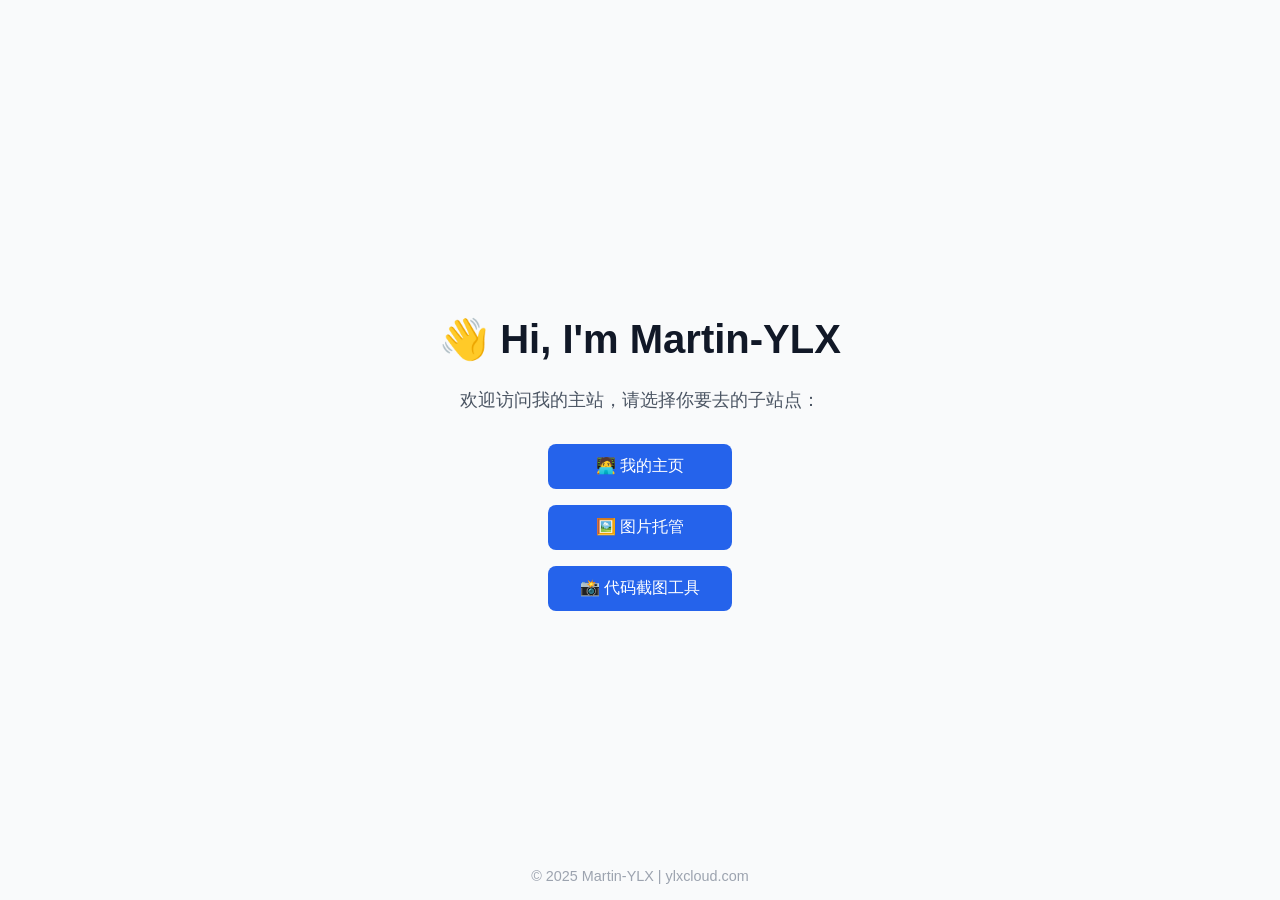
<file: index.html>
<!DOCTYPE html>
<html lang="zh">
<head>
  <meta charset="UTF-8" />
  <meta name="viewport" content="width=device-width, initial-scale=1.0" />
  <title>Martin-YLX 的主站</title>
  <style>
    body {
      margin: 0;
      font-family: 'Segoe UI', Tahoma, Geneva, Verdana, sans-serif;
      background: #f9fafb;
      color: #111827;
      display: flex;
      flex-direction: column;
      align-items: center;
      justify-content: center;
      height: 100vh;
      text-align: center;
    }
    h1 {
      font-size: 2.5rem;
      margin-bottom: 0.5rem;
    }
    p {
      font-size: 1.1rem;
      margin-bottom: 2rem;
      color: #4b5563;
    }
    .links {
      display: flex;
      flex-direction: column;
      gap: 1rem;
    }
    a {
      text-decoration: none;
      background: #2563eb;
      color: white;
      padding: 0.75rem 2rem;
      border-radius: 0.5rem;
      transition: background 0.3s;
      font-size: 1rem;
    }
    a:hover {
      background: #1e40af;
    }
    footer {
      position: absolute;
      bottom: 1rem;
      font-size: 0.9rem;
      color: #9ca3af;
    }
  </style>
</head>
<body>
  <h1>👋 Hi, I'm Martin-YLX</h1>
  <p>欢迎访问我的主站，请选择你要去的子站点：</p>
  <div class="links">
    <a href="https://myself.ylxcloud.com" target="_blank">🧑‍💻 我的主页</a>
    <a href="https://img.ylxcloud.com" target="_blank">🖼️ 图片托管</a>
    <a href="https://code-snap.ylxcloud.com" target="_blank">📸 代码截图工具</a>
  </div>
  <footer>© 2025 Martin-YLX | ylxcloud.com</footer>
</body>
</html>
</file>
